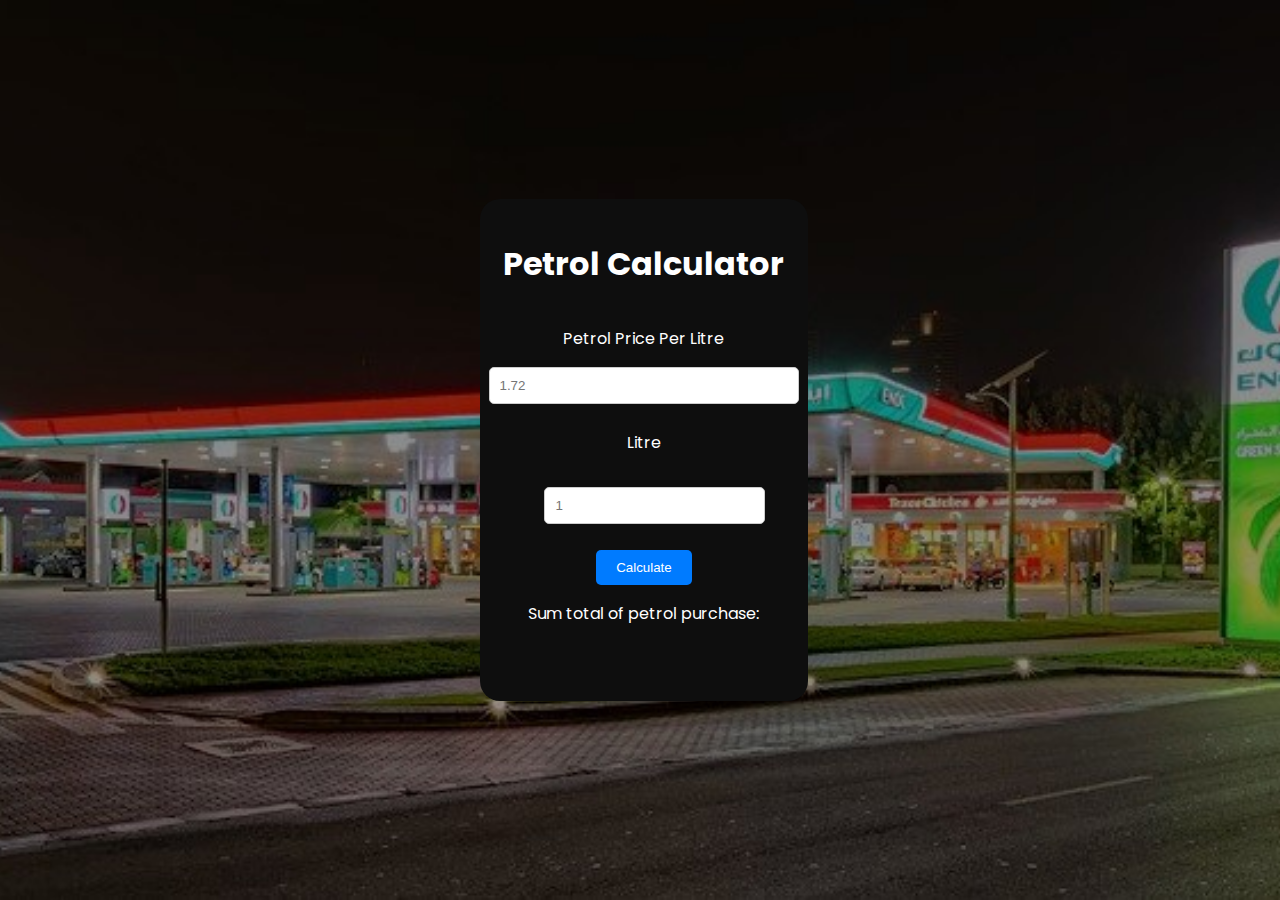
<file: Chapter-6-Javascript/Exercises/index.html>
<!DOCTYPE html>
<html lang="en">

<head>
    <meta charset="UTF-8">
    <meta name="viewport" content="width=device-width, initial-scale=1.0">
    <title>Petrol Calculator</title>
    <link rel="stylesheet" href="style.css">
</head>

<body>
    <section>
        <div class="container">
            <div class="Text">
                <div class="contents">
                    <h1 id="About">Petrol Calculator</h1>
                    <p> Petrol Price Per Litre </p>
                    <input id="petrol_price" placeholder="1.72" type="number">

                    <p> Litre
                    <p>
                        <input id="liters" placeholder="1" type="number">


                    <div id="btn">
                        <button onclick="calculate()"> Calculate </button>
                    </div>
                    <p> Sum total of petrol purchase: </p>
                    <h2 id="totalAmount"> </h2>
                </div>
            </div>
        </div>
        </div>
    </section>

    <script src="index.js"></script> 
</body>

</html>
</file>
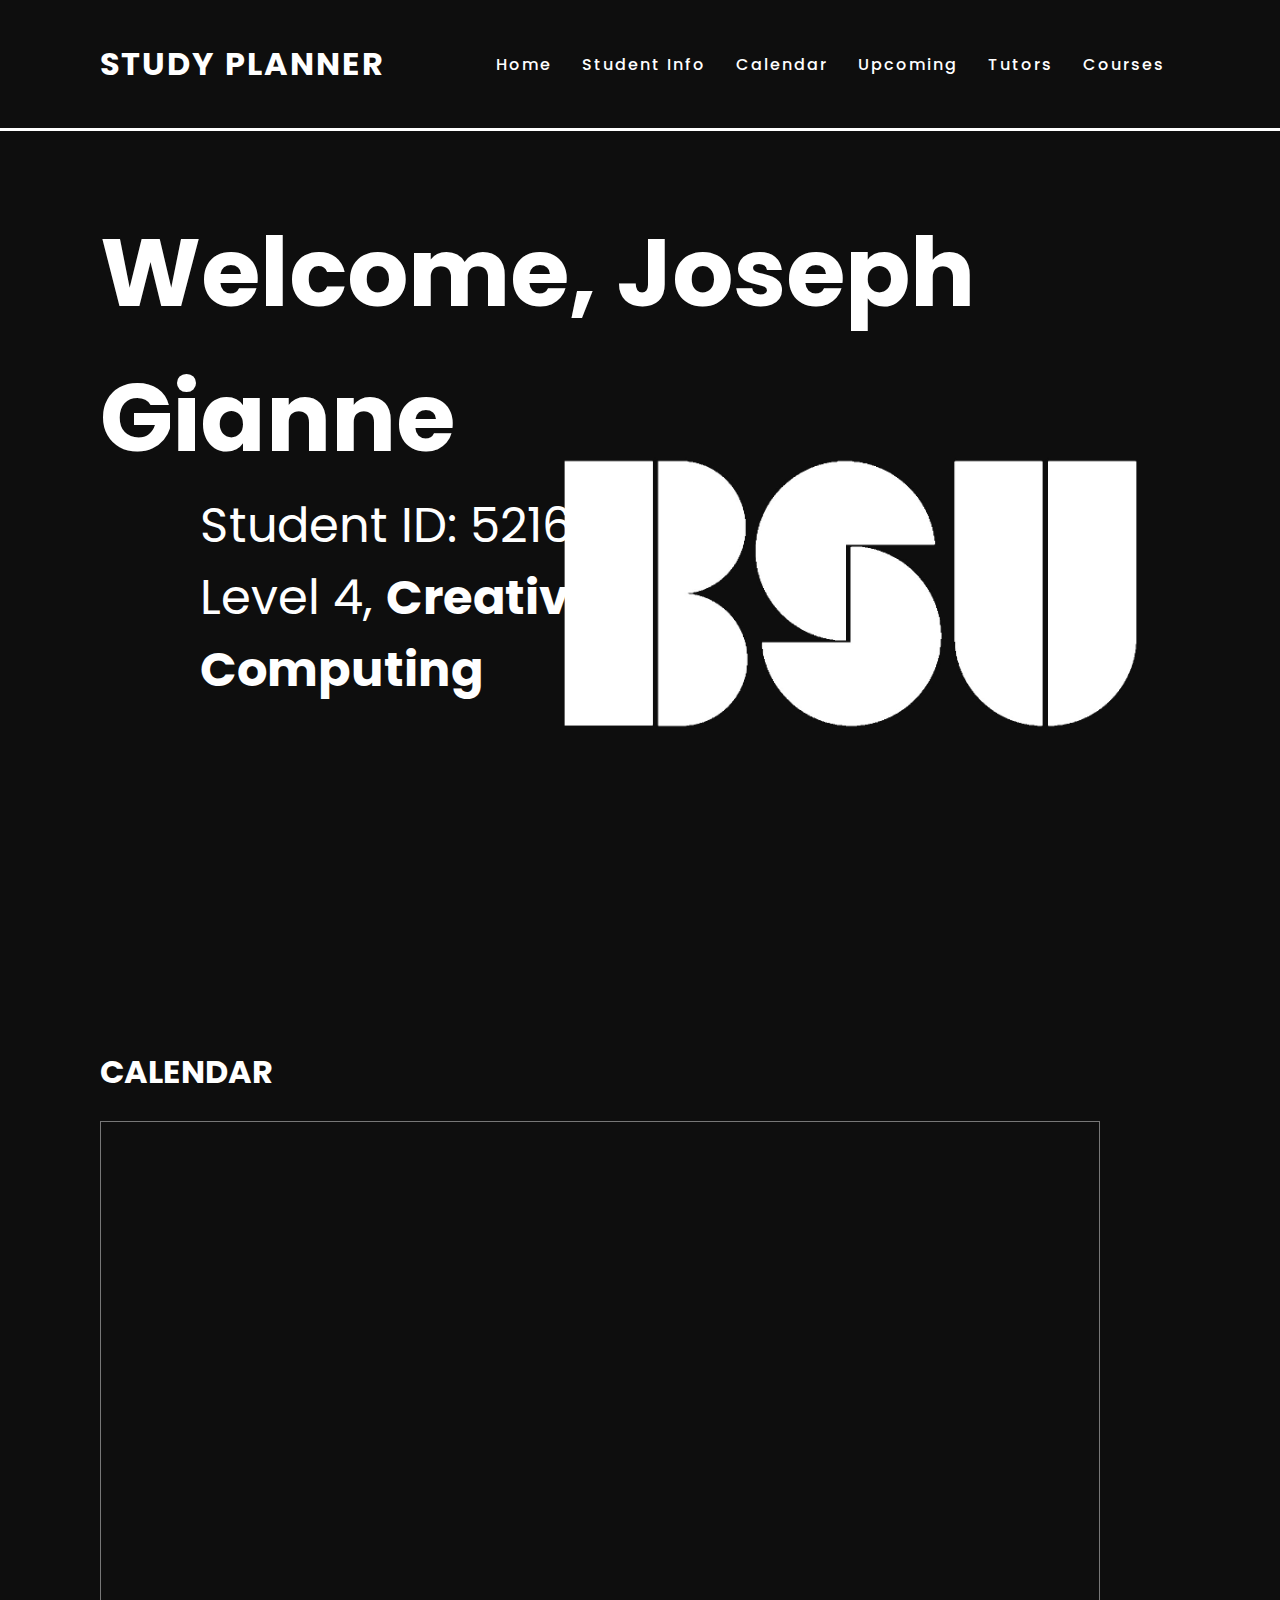
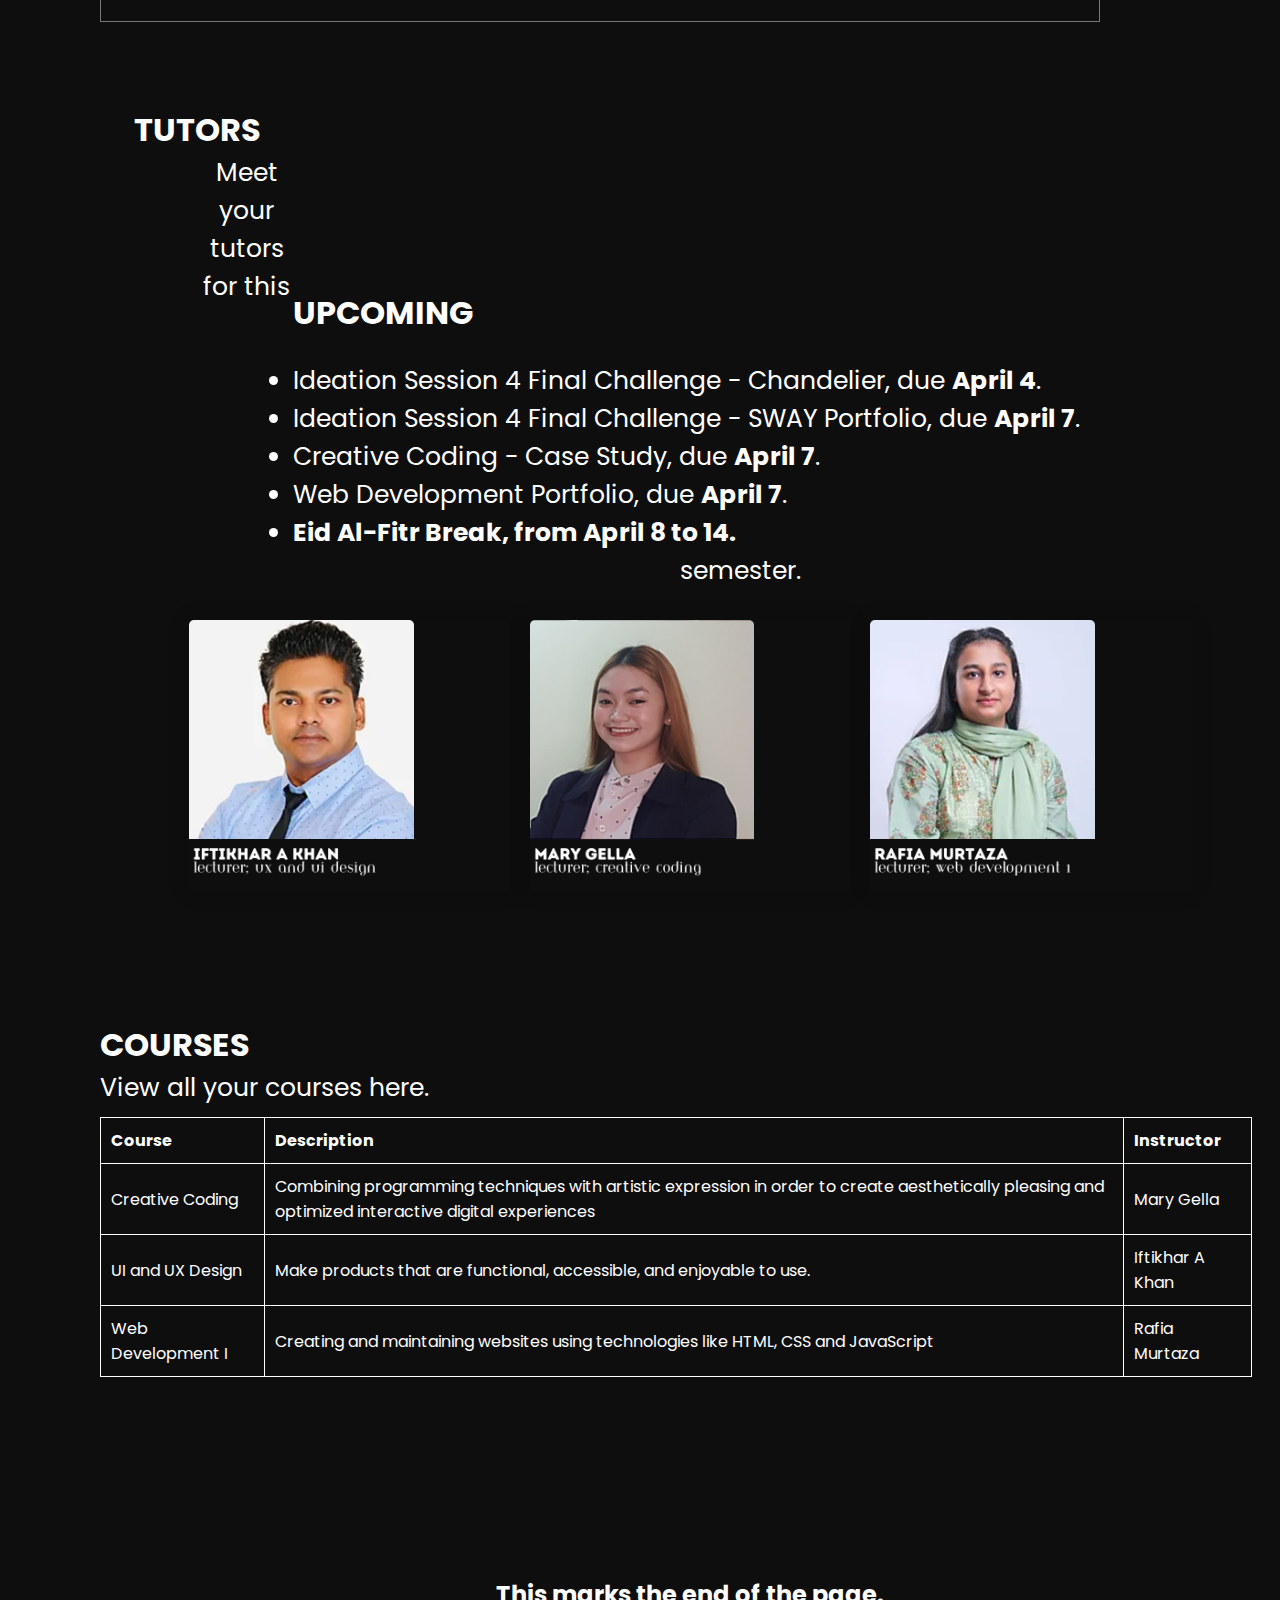
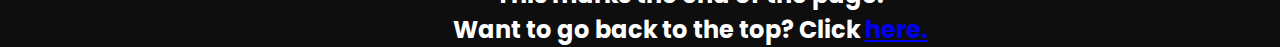
<file: Chapter-4-Page Layout/Exercises/Study Planner/index.html>
<!DOCTYPE html>
<html lang="en">

<head>
    <meta charset="UTF-8">
    <meta name="viewport" content="width=device-width, initial-scale=1.0">
    <title>Study Planner CC</title>
    <link rel="stylesheet" href="styles.css">
</head>

<body>

    <header>
        <!--This is the Nav Bar-->
        <a href="#" class="logo">STUDY PLANNER</a>
        <ul>
            <li><a href="#">Home</a></li>
            <li><a href="#">Student Info</a></li>
            <li><a href="#">Calendar</a></li>
            <li><a href="#">Upcoming</a></li>
            <li><a href="#">Tutors</a></li>
            <li><a href="#">Courses</a></li>
        </ul>
    </header>

    <div class="welcome">
        <h4>Welcome, Joseph Gianne</h4>
        <p>Student ID: 521610</p>
        <p>Level 4, <b>Creative Computing</b></p>
        <!--Minimalistic header, displaying student details and uni-->

        <div class="bsu">
            <img src="LOGO.jpg">
        </div>
    </div>

    <div class="clndr">
        <div class="calendartxt">
            <h2>CALENDAR</h2>
        </div>
        <div class="calendar">
            <!--Imported Calendar from Google Calendar-->
            <iframe
                src="https://calendar.google.com/calendar/embed?height=501&wkst=1&ctz=Asia%2FDubai&bgcolor=%23616161&src=Z29tYWpnMDdAZ21haWwuY29t&src=YWRkcmVzc2Jvb2sjY29udGFjdHNAZ3JvdXAudi5jYWxlbmRhci5nb29nbGUuY29t&src=Y2xhc3Nyb29tMTAwOTE2NDQyMjUwOTIzMDA1MTY0QGdyb3VwLmNhbGVuZGFyLmdvb2dsZS5jb20&src=Y2xhc3Nyb29tMTA5MjE5OTc3MDU5MDQ0OTI5OTg3QGdyb3VwLmNhbGVuZGFyLmdvb2dsZS5jb20&src=Y2xhc3Nyb29tMTAxMTg4MTgxNTU1MzU2NTU5NTQzQGdyb3VwLmNhbGVuZGFyLmdvb2dsZS5jb20&src=ZmFtaWx5MTMzNTk5ODIyNDUxNDAzNTE2NTNAZ3JvdXAuY2FsZW5kYXIuZ29vZ2xlLmNvbQ&src=Y2xhc3Nyb29tMTE1NjkzOTE0NjEwNzM0NTIyNzg2QGdyb3VwLmNhbGVuZGFyLmdvb2dsZS5jb20&src=Y2xhc3Nyb29tMTAzNjMxODM3NDQxNjcwMDQ1Njc5QGdyb3VwLmNhbGVuZGFyLmdvb2dsZS5jb20&src=Y2xhc3Nyb29tMTA2NzU0MzUwMjE5MzI1NDQyNDQ5QGdyb3VwLmNhbGVuZGFyLmdvb2dsZS5jb20&src=Y2xhc3Nyb29tMTE1MTgwMjY1MjUzNDExMTgxNTc3QGdyb3VwLmNhbGVuZGFyLmdvb2dsZS5jb20&src=YXIuYWUjaG9saWRheUBncm91cC52LmNhbGVuZGFyLmdvb2dsZS5jb20&src=Y2xhc3Nyb29tMTA4NTE0NDQzNzA5OTU3Mjk2MTEwQGdyb3VwLmNhbGVuZGFyLmdvb2dsZS5jb20&color=%23039BE5&color=%2333B679&color=%237627bb&color=%230047a8&color=%23004d40&color=%233F51B5&color=%23004d40&color=%23004d40&color=%23202124&color=%234a148c&color=%230B8043&color=%231c3aa9"
                style="border:solid 1px #777" width="1000" height="501" frameborder="0" scrolling="no"></iframe>
        </div>
    </div>

    <div class="upcoming">
        <h2>UPCOMING</h2>
        <br>
        <ul>
            <!--Any upcoming events are shown here-->
            <li>Ideation Session 4 Final Challenge - Chandelier, due <b>April 4</b>.</li>
            <li>Ideation Session 4 Final Challenge - SWAY Portfolio, due <b>April 7</b>.</li>
            <li>Creative Coding - Case Study, due <b>April 7</b>.</li>
            <li>Web Development Portfolio, due <b>April 7</b>.</li>
            <li><b>Eid Al-Fitr Break, from April 8 to 14. </b></li>
        </ul>
    </div>

    <div class="tutors">
        <!--This section is where you can see the tutors-->
        <h2>TUTORS</h2>
        <p>Meet your tutors for this semester.</p>

        <div class="fersons">
            <!-- List of images of the tutors -->
            <div class="box">
                <img src="IFTIKHAR.png">
            </div>
            <div class="box">
                <img src="MARY.png">
            </div>
            <div class="box">
                <img src="RAFIA.png">
            </div>
        </div>
    </div>

    <div class="courses">
        <h2>COURSES</h2>
        <p>View all your courses here.</p>

        <table>
            <!--A table filled with all the current courses for the semester-->
            <tr>
                <th>Course</th>
                <th>Description</th>
                <th>Instructor</th>
            </tr>
            <tr>
                <td>Creative Coding</td>
                <td>Combining programming techniques with artistic expression in order to create aesthetically pleasing
                    and optimized interactive digital experiences</td>
                <td>Mary Gella</td>
            </tr>
            <tr>
                <td>UI and UX Design</td>
                <td>Make products that are functional, accessible, and enjoyable to use.</td>
                <td>Iftikhar A Khan</td>
            </tr>
            <tr>
                <td>Web Development I</td>
                <td>Creating and maintaining websites using technologies like HTML, CSS and JavaScript</td>
                <td>Rafia Murtaza</td>
            </tr>
        </table>

    </div>

    <footer>
        <!--End of the page/footer, with link to go back-->
        <h2>This marks the end of the page. <br> Want to go back to the top? Click <a href="#">here.</a></h2>
    </footer>




</body>

</html>
</file>
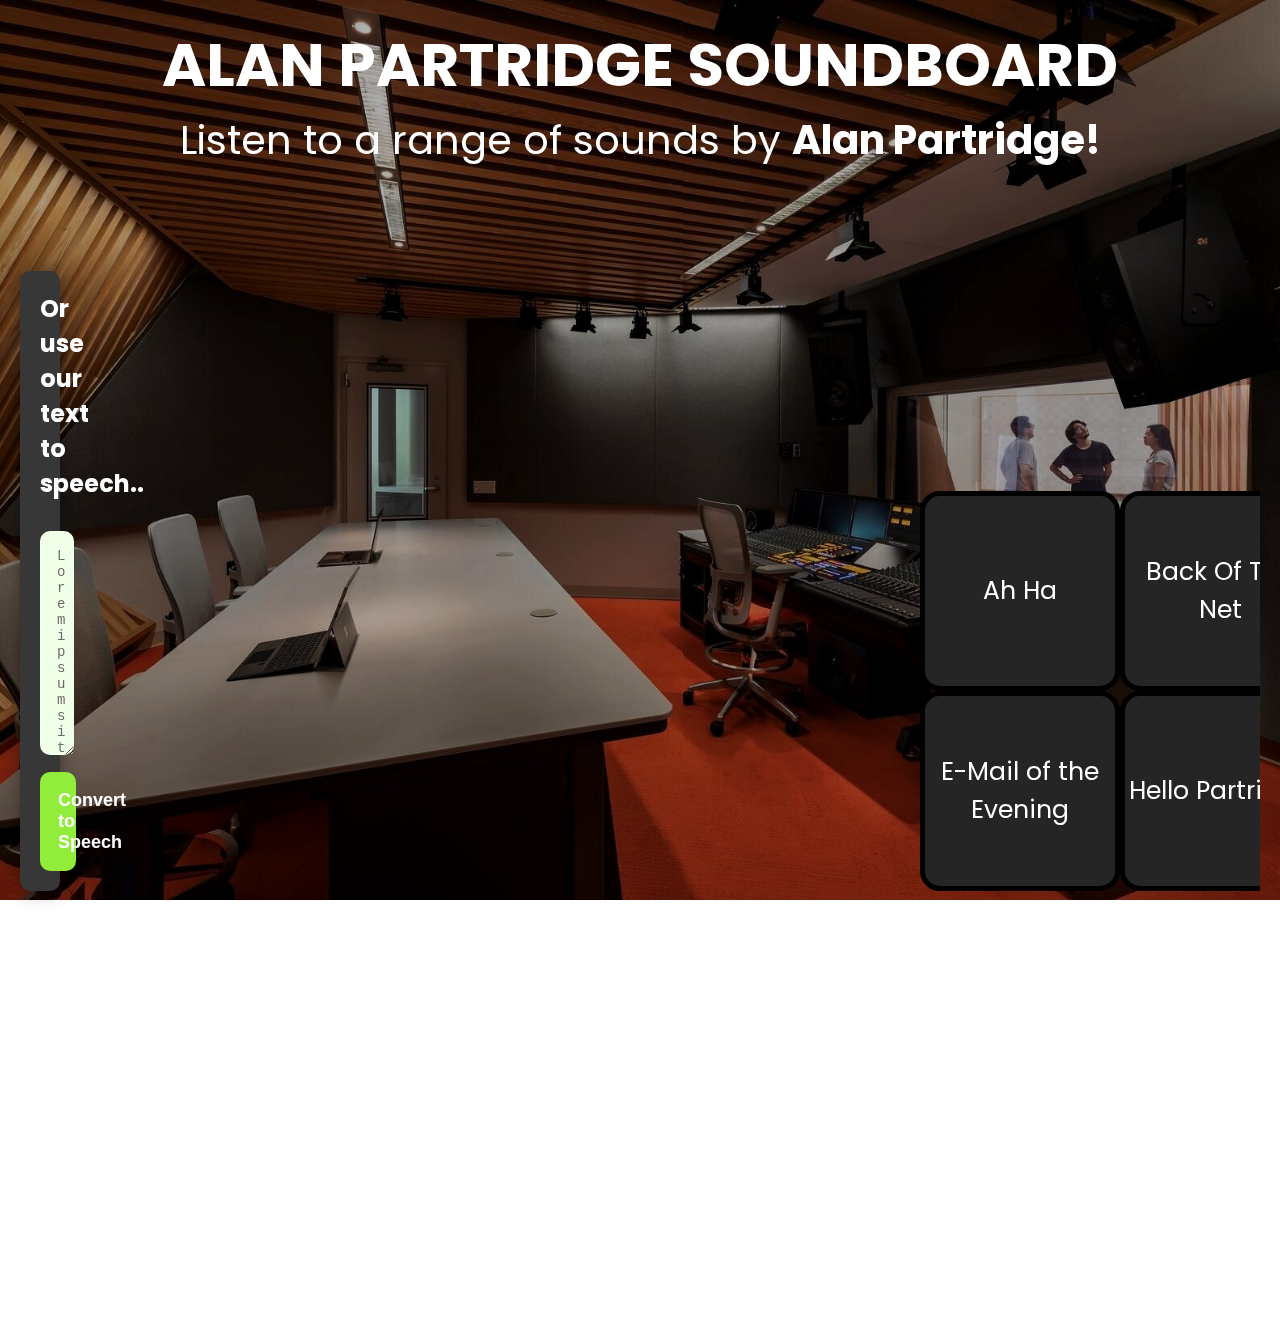
<file: Chapter-5-Embedded Content/Exercises/soundboard/index.html>
<!DOCTYPE html>
<html lang="en">
  <head>
    <meta charset="UTF-8" />
    <meta http-equiv="X-UA-Compatible" content="IE=edge" />
    <meta name="viewport" content="width=device-width, initial-scale=1.0" />
    <title>Bonus Soundboard with TTS</title>
    <link rel="stylesheet" href="styles.css" />
    <script src="index.js" defer></script>
  </head>
  <body>

    <header>
        <h2>ALAN PARTRIDGE SOUNDBOARD</h2>
        <p>Listen to a range of sounds by <b>Alan Partridge!</b></p>
    </header>

    <div class="tts">
      <h1>Or use our text to speech..</h1>
      <div class="area">
        <textarea
          name="textarea"
          id="text"
          cols="30"
          rows="10"
          placeholder="Lorem ipsum sit dolor amet.."
        ></textarea>
        <button class="speakBtn btn">Convert to Speech</button>
      </div>
    </div>

    <div class="soundboard">
        <div class="box"><p>Ah Ha</p> <audio class="sound" src="Audio/ah-ha.mp3"></audio></div>
        <div class="box"><p>Back Of The Net</p> <audio class="sound" src="Audio/back-of-the-net.mp3"></audio></div>
        <div class="box"><p>Bang Out of Order</p> <audio class="sound" src="Audio/bangoutoforder.mp3"></audio></div>
        <div class="box"><p>Dan</p> <audio class="sound" src="Audio/dan.mp3"></audio></div>
        <div class="box"><p>E-Mail of the Evening</p> <audio class="sound" src="Audio/emailoftheevening.mp3"></audio></div>
        <div class="box"><p>Hello Partridge</p> <audio class="sound" src="Audio/hellopartridge.mp3"></audio></div>
        <div class="box"><p>I Ate A Scotch Egg</p> <audio class="sound" src="Audio/iateascotchegg.mp3"></audio></div>
        <div class="box"><p>I'm Confused</p> <audio class="sound" src="Audio/imconfused.mp3"></audio></div>
    </div>


  </body>
</html>
</file>
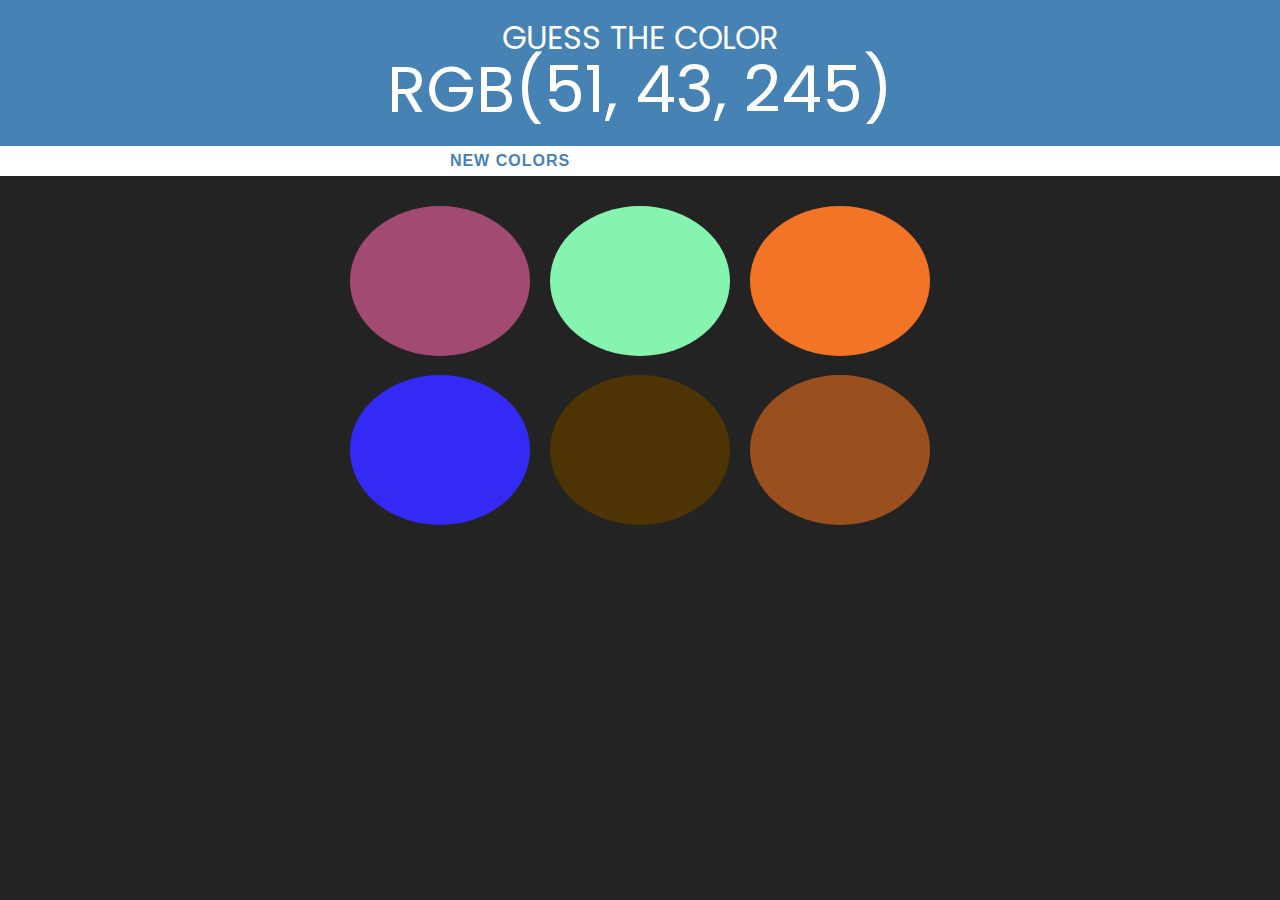
<file: Chapter-6-Javascript/Exercises/RGB Color Game/index.html>
<!DOCTYPE html>
<html>
<head>
    <title>Colour Game</title>
    <link rel="stylesheet" type="text/css" href="style.css">
</head>

<body>
    <h1 style="background-color: #2CC49D;">GUESS THE COLOR
        <br>
        <span id="DISPLAYCOLOR">RGB</span>
        <br>
    </h1>
    <div id="stripe">
        <button id="reset">New Colors</button>
        <span id="message"></span>
    </div>
    <div id="container">
        <div class="circle"></div>
        <div class="circle"></div>
        <div class="circle"></div>
        <div class="circle"></div>
        <div class="circle"></div>
        <div class="circle"></div>
    </div>
</body>

<script src="index.js"></script>

</html>
</file>
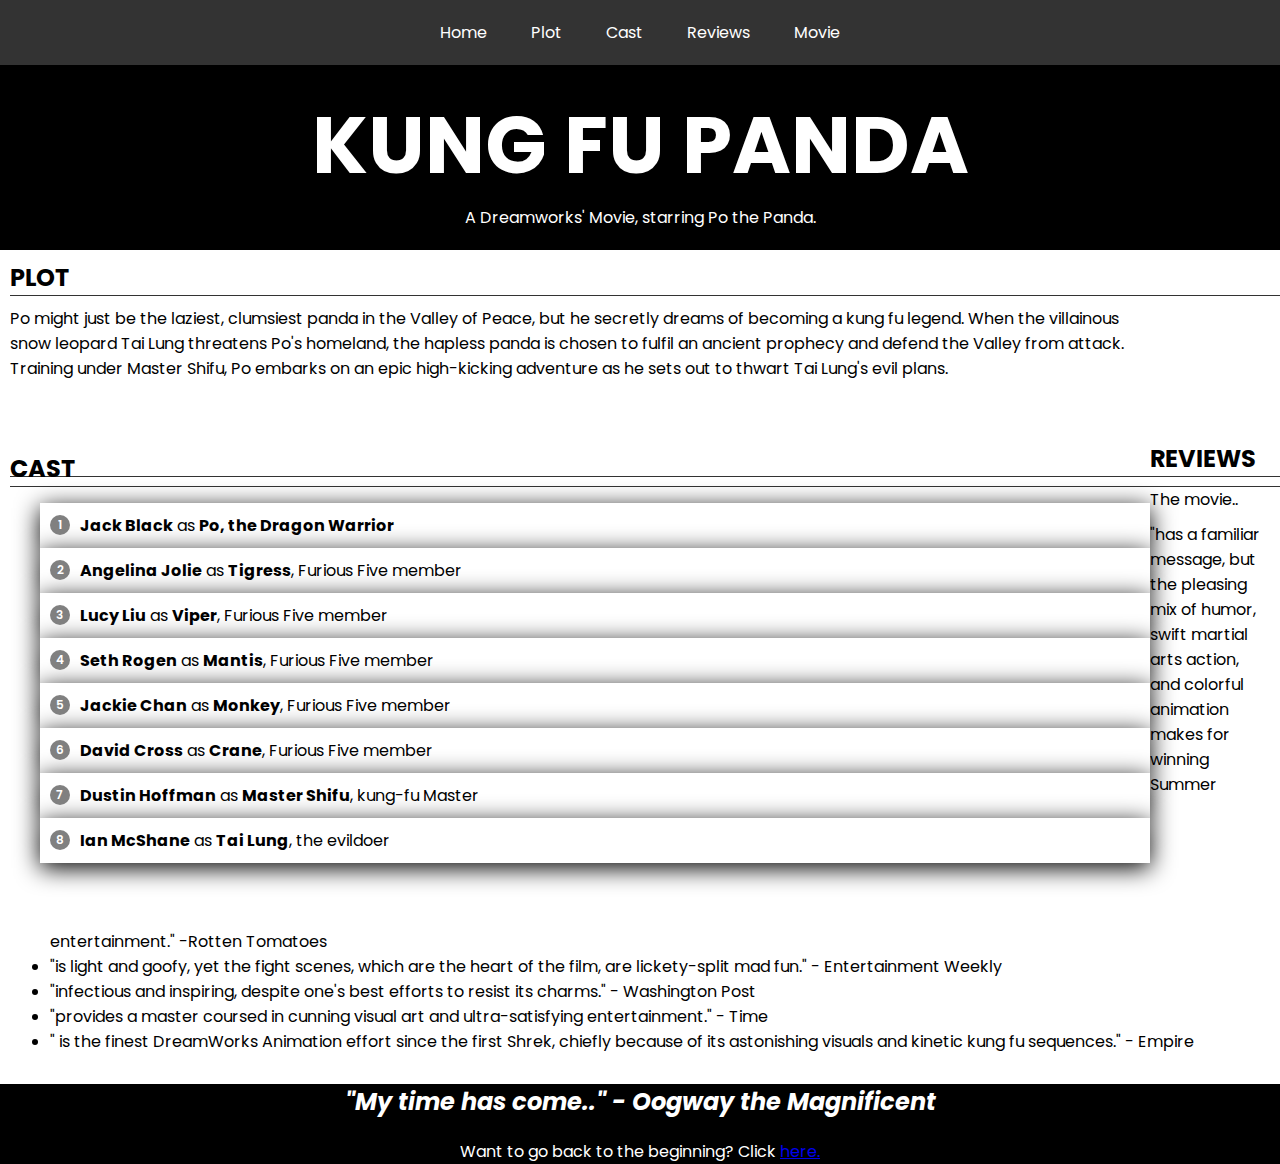
<file: Chapter-2-Links and navigation/Exercises/home.html>
<!DOCTYPE html>
<html lang="en">

<head>
    <meta charset="UTF-8">
    <meta name="viewport" content="width=device-width, initial-scale=1.0">
    <title>Kung Fu Panda</title>
    <link rel="stylesheet" href="style.css">
</head>

<body>

    <header class="header">
        <nav class="navbar">
            <a href="#">Home</a>
            <a href="#plot">Plot</a>
            <a href="#cast">Cast</a>
            <a href="#reviews">Reviews</a>
            <a href="https://www.imdb.com/title/tt0441773/">Movie</a>
        </nav>
    </header>

    <section id="title">
    <div class="title">
        <h1>KUNG FU PANDA</h1>
        <p>A Dreamworks' Movie, starring Po the Panda.</p>
    </div>
    </section>

    <div class="main-content">
        <section id="plot">
            <div class="plot">
                <h2> PLOT </h2>
                <p>Po might just be the laziest, clumsiest panda in the Valley of Peace, but he secretly dreams of becoming
                    a kung fu legend. When the villainous snow leopard Tai Lung threatens Po's homeland, the hapless panda
                    is chosen to fulfil an ancient prophecy and defend the Valley from attack. Training under Master Shifu,
                    Po embarks on an epic high-kicking adventure as he sets out to thwart Tai Lung's evil plans.
                </p>
            </div>
        </section>

        <section id="cast">
            <div class="cast-container">
                <div class="cast">
                    <h2> CAST </h2>
                    <ul>
                        <li><span>1</span><b>Jack Black</b> as <b>Po, the Dragon Warrior</b></li>
                        <li><span>2</span><b>Angelina Jolie</b> as <b>Tigress</b>, Furious Five member</li>
                        <li><span>3</span><b>Lucy Liu</b> as <b>Viper</b>, Furious Five member</li>
                        <li><span>4</span><b>Seth Rogen</b> as <b>Mantis</b>, Furious Five member</li>
                        <li><span>5</span><b>Jackie Chan</b> as <b>Monkey</b>, Furious Five member</li>
                        <li><span>6</span><b>David Cross</b> as <b>Crane</b>, Furious Five member</li>
                        <li><span>7</span><b>Dustin Hoffman</b> as <b>Master Shifu</b>, kung-fu Master</li>
                        <li><span>8</span><b>Ian McShane</b> as <b>Tai Lung</b>, the evildoer</li>
                    </ul>
                </div>
            </div>
        </section>

        <section id="reviews">
            <div class="reviews-container">
                <h2> REVIEWS </h2>
                <div class="reviews">
                    <p>The movie..</p>
                </div>
                <ul class="texts">
                    <li><span>"has a familiar message, but the pleasing mix of humor, swift martial arts action, and
                            colorful animation makes for winning Summer entertainment." -Rotten Tomatoes</span></li>
                    <li><span>"is light and goofy, yet the fight scenes, which are the heart of the film, are lickety-split
                            mad
                            fun." - Entertainment Weekly</span></li>
                    <li><span>"infectious and inspiring, despite one's best efforts to resist its charms." - Washington
                            Post</span></li>
                    <li><span>"provides a master coursed in cunning visual art and ultra-satisfying entertainment." -
                            Time</span></li>
                    <li><span>" is the finest DreamWorks Animation effort since the first Shrek, chiefly because of its
                            astonishing visuals and kinetic kung fu sequences." - Empire </span></li>
                </ul>
            </div>
        </section>
    </div>

    <footer>
        <div class="bye"> 
            <h2><em>"My time has come.." - Oogway the Magnificent</em></h2>
            <p>Want to go back to the beginning? Click <a href="#title">here.</a></p>
        </div>
    </footer>

</body>

</html>
</file>
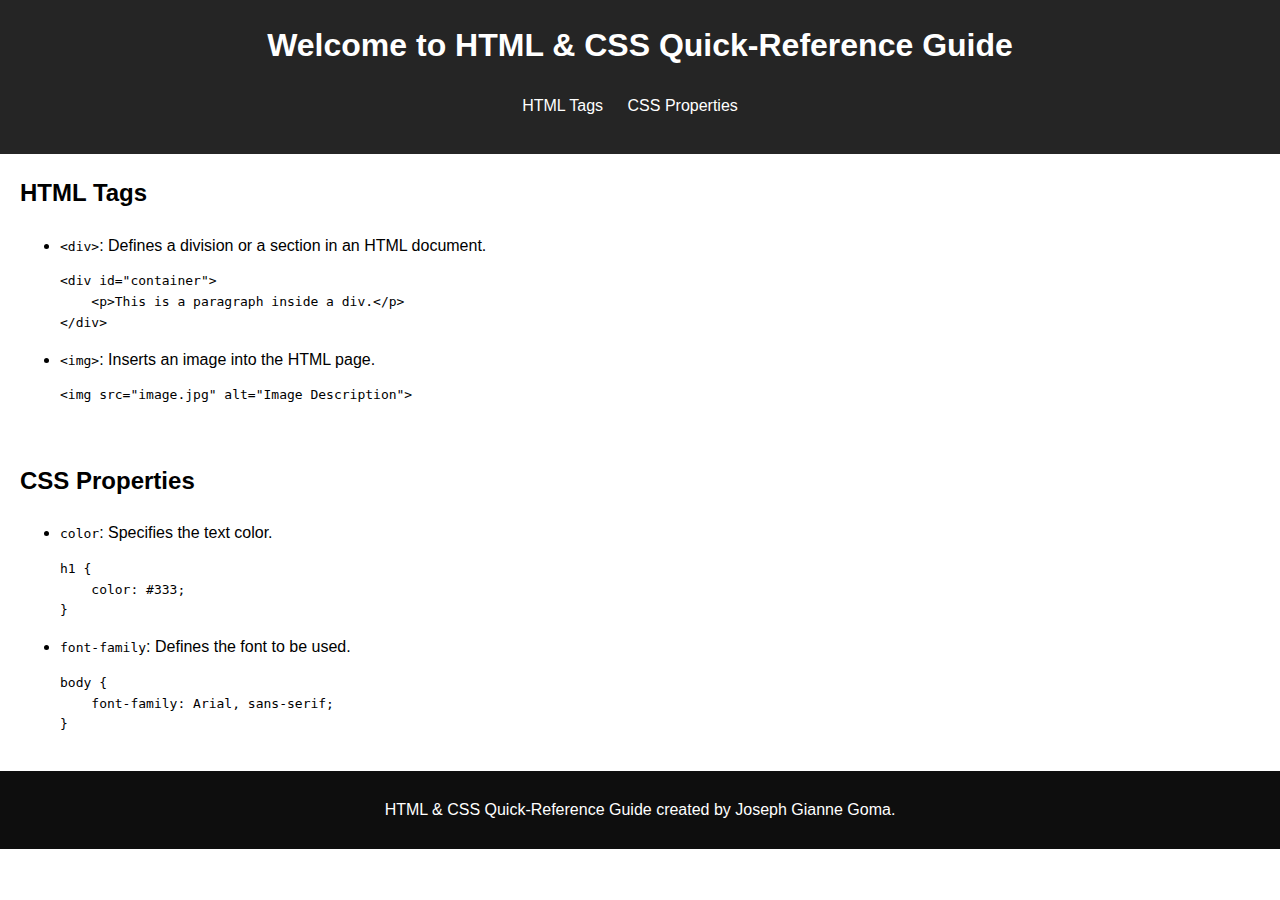
<file: Chapter-1-Introduction to HTML and CSS/Exercises/bonus/reference.html>
<!DOCTYPE html>
<html lang="en">
<head>
    <meta charset="UTF-8">
    <meta name="viewport" content="width=device-width, initial-scale=1.0">
    <title>HTML & CSS Quick-Reference Guide</title>
    <link rel="stylesheet" href="reference.css"> 
</head>
<body>

    <!-- Header Section -->
    <header>
        <h1>Welcome to HTML & CSS Quick-Reference Guide</h1>
        <nav>
            <ul>
                <li><a href="#html">HTML Tags</a></li>
                <li><a href="#css">CSS Properties</a></li>
            </ul>
        </nav>
    </header>

    <!-- Main Content Section -->
    <section id="html">
        <h2>HTML Tags</h2>
        <ul>
            <li>
                <code>&lt;div&gt;</code>: Defines a division or a section in an HTML document.
                <pre>&lt;div id="container"&gt;
    &lt;p&gt;This is a paragraph inside a div.&lt;/p&gt;
&lt;/div&gt;</pre>
            </li>
            <li>
                <code>&lt;img&gt;</code>: Inserts an image into the HTML page.
                <pre>&lt;img src="image.jpg" alt="Image Description"&gt;</pre>
            </li>

        </ul>
    </section>

    <section id="css">
        <h2>CSS Properties</h2>
        <ul>
            <li>
                <code>color</code>: Specifies the text color.
                <pre>h1 {
    color: #333;
}</pre>
            </li>
            <li>
                <code>font-family</code>: Defines the font to be used.
                <pre>body {
    font-family: Arial, sans-serif;
}</pre>
            </li>

        </ul>
    </section>

    <!-- Footer Section -->
    <footer>
        <p>HTML & CSS Quick-Reference Guide created by Joseph Gianne Goma.</p>
    </footer>

</body>
</html>
</file>
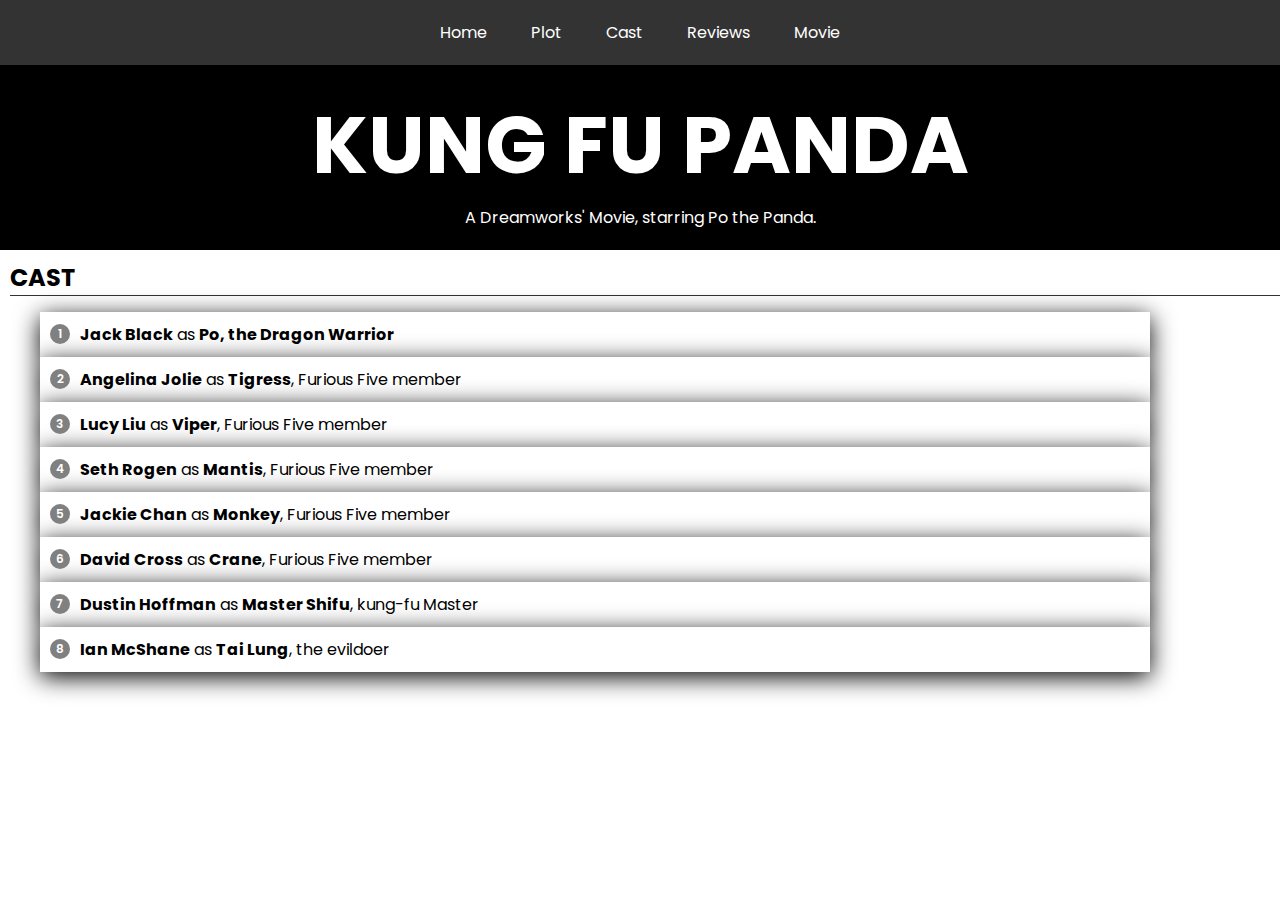
<file: Chapter-2-Links and navigation/Exercises/pages/cast.html>
<!DOCTYPE html>
<html lang="en">

<head>
    <meta charset="UTF-8">
    <meta name="viewport" content="width=device-width, initial-scale=1.0">
    <title>Kung Fu Panda</title>
    <link rel="stylesheet" href="cast.css">
</head>

<body>

    <header class="header">
        <nav class="navbar">
            <a href="home.html">Home</a>
            <a href="plot.html">Plot</a>
            <a href="cast.html">Cast</a>
            <a href="reviews.html">Reviews</a>
            <a href="https://www.imdb.com/title/tt0441773/">Movie</a>
        </nav>
    </header>

    <section id="title">
    <div class="title">
        <h1>KUNG FU PANDA</h1>
        <p>A Dreamworks' Movie, starring Po the Panda.</p>
    </div>
    </section>

        <section id="cast">
            <div class="cast-container">
                <div class="cast">
                    <h2> CAST </h2>
                    <ul>
                        <li><span>1</span><b>Jack Black</b> as <b>Po, the Dragon Warrior</b></li>
                        <li><span>2</span><b>Angelina Jolie</b> as <b>Tigress</b>, Furious Five member</li>
                        <li><span>3</span><b>Lucy Liu</b> as <b>Viper</b>, Furious Five member</li>
                        <li><span>4</span><b>Seth Rogen</b> as <b>Mantis</b>, Furious Five member</li>
                        <li><span>5</span><b>Jackie Chan</b> as <b>Monkey</b>, Furious Five member</li>
                        <li><span>6</span><b>David Cross</b> as <b>Crane</b>, Furious Five member</li>
                        <li><span>7</span><b>Dustin Hoffman</b> as <b>Master Shifu</b>, kung-fu Master</li>
                        <li><span>8</span><b>Ian McShane</b> as <b>Tai Lung</b>, the evildoer</li>
                    </ul>
                </div>
            </div>
        </section>

</body>

</html>
</file>
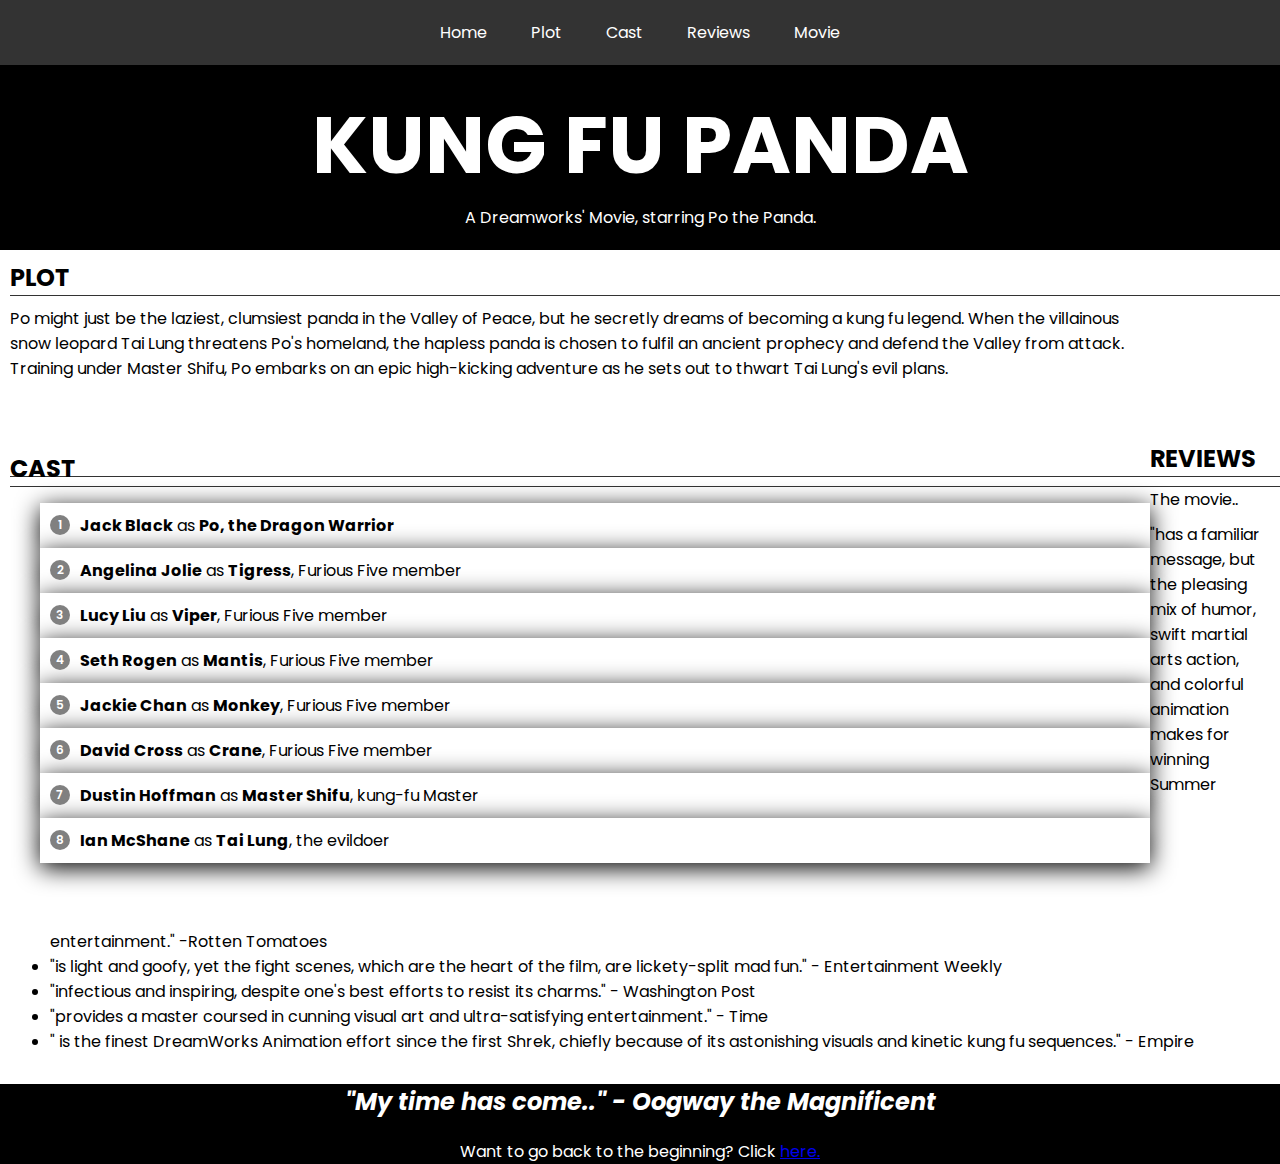
<file: Chapter-2-Links and navigation/Exercises/pages/home.html>
<!DOCTYPE html>
<html lang="en">

<head>
    <meta charset="UTF-8">
    <meta name="viewport" content="width=device-width, initial-scale=1.0">
    <title>Kung Fu Panda</title>
    <link rel="stylesheet" href="style.css">
</head>

<body>

    <header class="header">
        <nav class="navbar">
            <a href="home.html">Home</a>
            <a href="plot.html">Plot</a>
            <a href="cast.html">Cast</a>
            <a href="reviews.html">Reviews</a>
            <a href="https://www.imdb.com/title/tt0441773/">Movie</a>
        </nav>
    </header>

    <section id="title">
    <div class="title">
        <h1>KUNG FU PANDA</h1>
        <p>A Dreamworks' Movie, starring Po the Panda.</p>
    </div>
    </section>

    <div class="main-content">
        <section id="plot">
            <div class="plot">
                <h2> PLOT </h2>
                <p>Po might just be the laziest, clumsiest panda in the Valley of Peace, but he secretly dreams of becoming
                    a kung fu legend. When the villainous snow leopard Tai Lung threatens Po's homeland, the hapless panda
                    is chosen to fulfil an ancient prophecy and defend the Valley from attack. Training under Master Shifu,
                    Po embarks on an epic high-kicking adventure as he sets out to thwart Tai Lung's evil plans.
                </p>
            </div>
        </section>

        <section id="cast">
            <div class="cast-container">
                <div class="cast">
                    <h2> CAST </h2>
                    <ul>
                        <li><span>1</span><b>Jack Black</b> as <b>Po, the Dragon Warrior</b></li>
                        <li><span>2</span><b>Angelina Jolie</b> as <b>Tigress</b>, Furious Five member</li>
                        <li><span>3</span><b>Lucy Liu</b> as <b>Viper</b>, Furious Five member</li>
                        <li><span>4</span><b>Seth Rogen</b> as <b>Mantis</b>, Furious Five member</li>
                        <li><span>5</span><b>Jackie Chan</b> as <b>Monkey</b>, Furious Five member</li>
                        <li><span>6</span><b>David Cross</b> as <b>Crane</b>, Furious Five member</li>
                        <li><span>7</span><b>Dustin Hoffman</b> as <b>Master Shifu</b>, kung-fu Master</li>
                        <li><span>8</span><b>Ian McShane</b> as <b>Tai Lung</b>, the evildoer</li>
                    </ul>
                </div>
            </div>
        </section>

        <section id="reviews">
            <div class="reviews-container">
                <h2> REVIEWS </h2>
                <div class="reviews">
                    <p>The movie..</p>
                </div>
                <ul class="texts">
                    <li><span>"has a familiar message, but the pleasing mix of humor, swift martial arts action, and
                            colorful animation makes for winning Summer entertainment." -Rotten Tomatoes</span></li>
                    <li><span>"is light and goofy, yet the fight scenes, which are the heart of the film, are lickety-split
                            mad
                            fun." - Entertainment Weekly</span></li>
                    <li><span>"infectious and inspiring, despite one's best efforts to resist its charms." - Washington
                            Post</span></li>
                    <li><span>"provides a master coursed in cunning visual art and ultra-satisfying entertainment." -
                            Time</span></li>
                    <li><span>" is the finest DreamWorks Animation effort since the first Shrek, chiefly because of its
                            astonishing visuals and kinetic kung fu sequences." - Empire </span></li>
                </ul>
            </div>
        </section>
    </div>

    <footer>
        <div class="bye"> 
            <h2><em>"My time has come.." - Oogway the Magnificent</em></h2>
            <p>Want to go back to the beginning? Click <a href="#title">here.</a></p>
        </div>
    </footer>

</body>

</html>
</file>
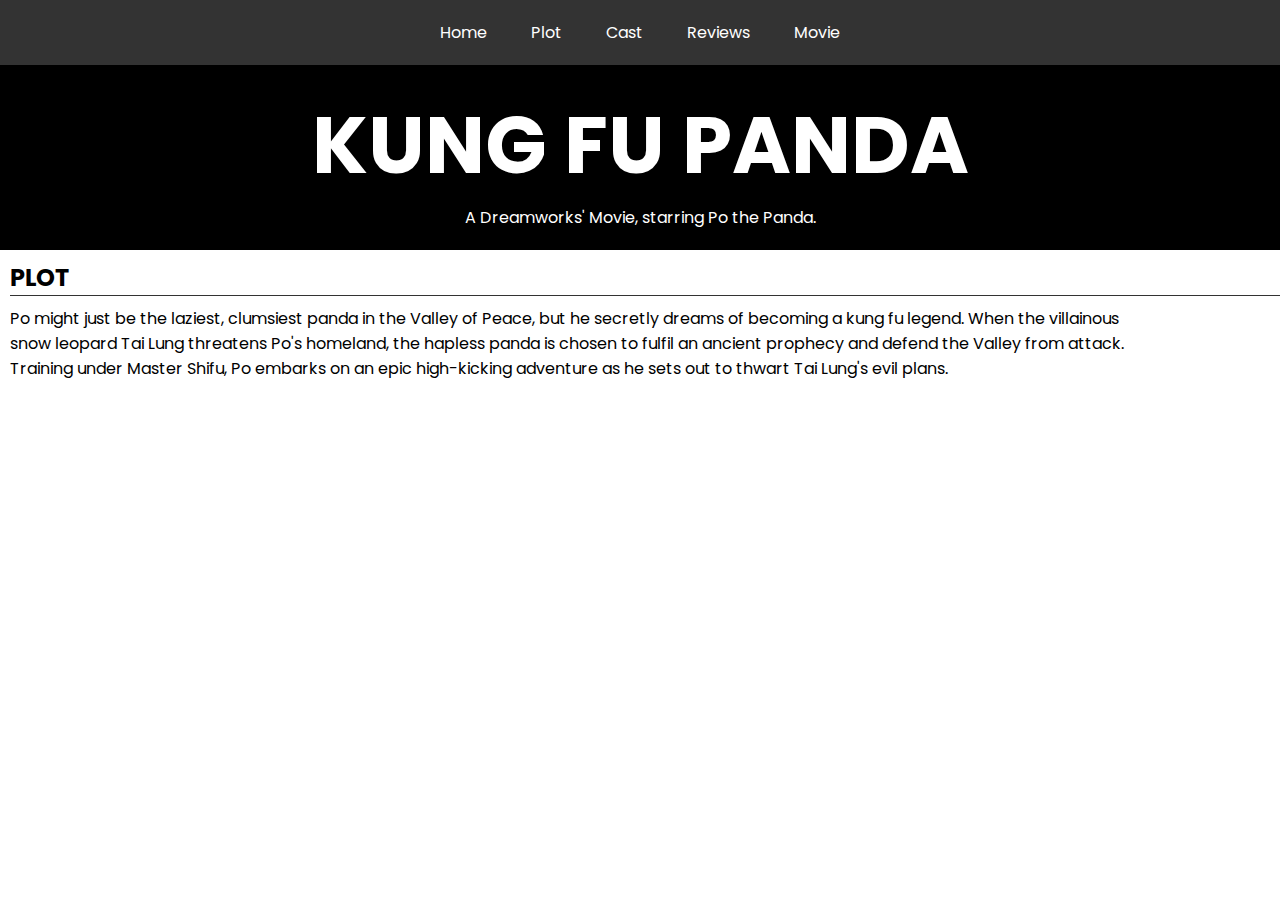
<file: Chapter-2-Links and navigation/Exercises/pages/plot.html>
<!DOCTYPE html>
<html lang="en">

<head>
    <meta charset="UTF-8">
    <meta name="viewport" content="width=device-width, initial-scale=1.0">
    <title>Kung Fu Panda</title>
    <link rel="stylesheet" href="plot.css">
</head>

<body>

    <header class="header">
        <nav class="navbar">
            <a href="home.html">Home</a>
            <a href="plot.html">Plot</a>
            <a href="cast.html">Cast</a>
            <a href="reviews.html">Reviews</a>
            <a href="https://www.imdb.com/title/tt0441773/">Movie</a>
        </nav>
    </header>

    <section id="title">
    <div class="title">
        <h1>KUNG FU PANDA</h1>
        <p>A Dreamworks' Movie, starring Po the Panda.</p>
    </div>
    </section>

    <div class="main-content">
        <section id="plot">
            <div class="plot">
                <h2> PLOT </h2>
                <p>Po might just be the laziest, clumsiest panda in the Valley of Peace, but he secretly dreams of becoming
                    a kung fu legend. When the villainous snow leopard Tai Lung threatens Po's homeland, the hapless panda
                    is chosen to fulfil an ancient prophecy and defend the Valley from attack. Training under Master Shifu,
                    Po embarks on an epic high-kicking adventure as he sets out to thwart Tai Lung's evil plans.
                </p>
            </div>
        </section>
</body>

</html>
</file>
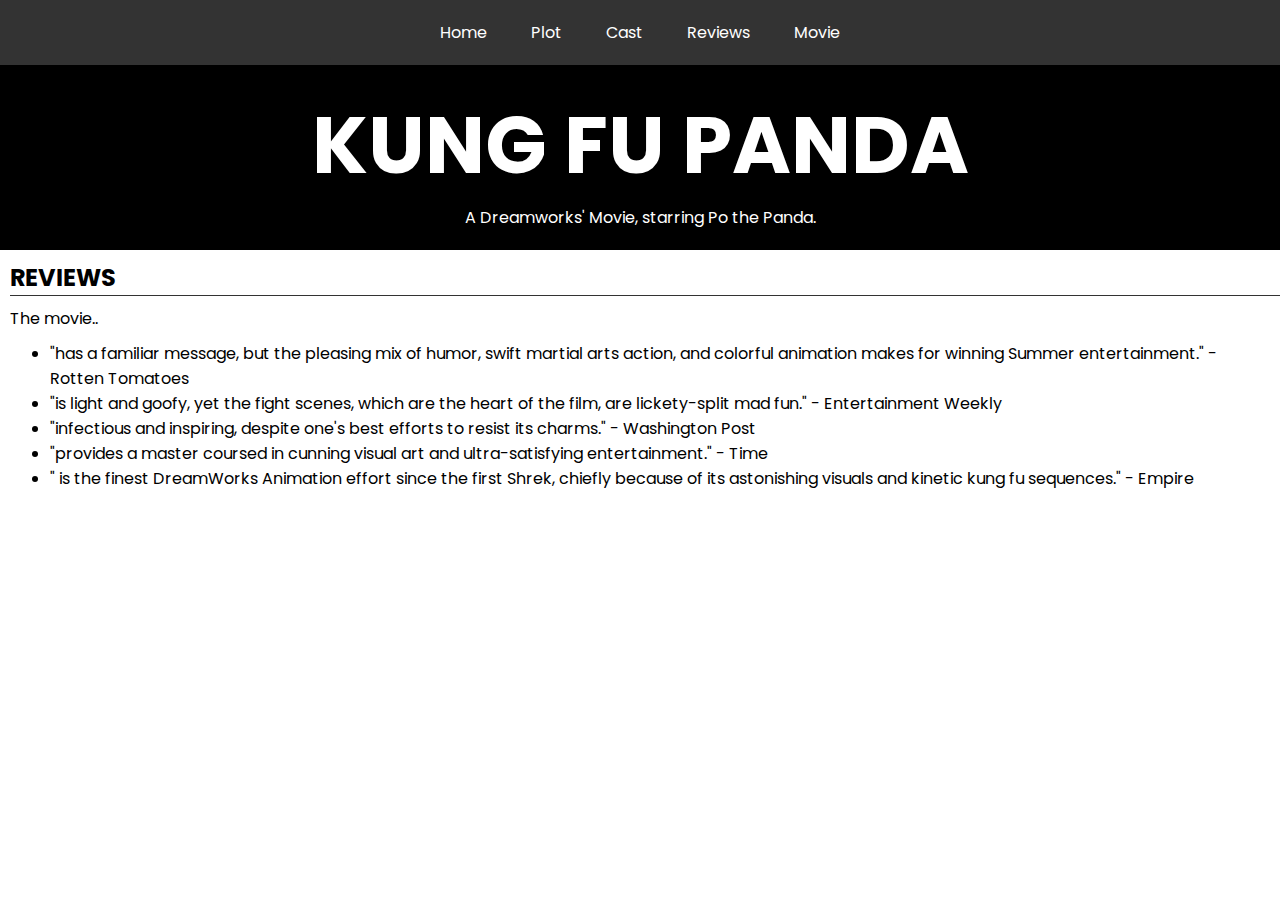
<file: Chapter-2-Links and navigation/Exercises/pages/reviews.html>
<!DOCTYPE html>
<html lang="en">

<head>
    <meta charset="UTF-8">
    <meta name="viewport" content="width=device-width, initial-scale=1.0">
    <title>Kung Fu Panda</title>
    <link rel="stylesheet" href="style.css">
</head>

<body>

    <header class="header">
        <nav class="navbar">
            <a href="#">Home</a>
            <a href="plot.html">Plot</a>
            <a href="cast.html">Cast</a>
            <a href="reviews.html">Reviews</a>
            <a href="https://www.imdb.com/title/tt0441773/">Movie</a>
        </nav>
    </header>

    <section id="title">
    <div class="title">
        <h1>KUNG FU PANDA</h1>
        <p>A Dreamworks' Movie, starring Po the Panda.</p>
    </div>
    </section>

        <section id="reviews">
            <div class="reviews-container">
                <h2> REVIEWS </h2>
                <div class="reviews">
                    <p>The movie..</p>
                </div>
                <ul class="texts">
                    <li><span>"has a familiar message, but the pleasing mix of humor, swift martial arts action, and
                            colorful animation makes for winning Summer entertainment." -Rotten Tomatoes</span></li>
                    <li><span>"is light and goofy, yet the fight scenes, which are the heart of the film, are lickety-split
                            mad
                            fun." - Entertainment Weekly</span></li>
                    <li><span>"infectious and inspiring, despite one's best efforts to resist its charms." - Washington
                            Post</span></li>
                    <li><span>"provides a master coursed in cunning visual art and ultra-satisfying entertainment." -
                            Time</span></li>
                    <li><span>" is the finest DreamWorks Animation effort since the first Shrek, chiefly because of its
                            astonishing visuals and kinetic kung fu sequences." - Empire </span></li>
                </ul>
            </div>
        </section>
    </div>
    
</body>

</html>
</file>
<file: Chapter-6-Javascript/Exercises/style.css>
@import url("https://fonts.googleapis.com/css2?family=Poppins:wght@300;400;500;600;700;800;900&display=swap");

body {
    margin: 0;
    padding: 0;
    background-image: url(GAS.jpg); 
    background-size: cover;
    background-position: center;
    font-family: 'Poppins', sans-serif;
    display: flex;
    justify-content: center;
    align-items: center;
    height: 100vh;
}

.container {
    display: flex;
    align-items: center;
    justify-content: center; /* CenterS the container horizontally */
    text-align: center;
    width: 90%; 
    max-width: 800px;
    background-color: #0e0e0e; /* Changes background color*/
    padding: 20px;
    border-radius: 20px;
}

.Text {
    width: 100%; /* Occupy full width */
}

.contents {
    display: flex;
    flex-direction: column;
    align-items: center;
}

h1, p, h2 {
    text-align: center;
    color: white;
}

input[type="number"] {
    width: 100%;
    padding: 10px;
    margin-bottom: 10px;
    border-radius: 5px;
    border: 1px solid #ccc;
}

#btn {
    text-align: center;
}

button {
    padding: 10px 20px;
    background-color: #007bff;
    color: #fff;
    border: none;
    border-radius: 5px;
    cursor: pointer;
}

button:hover {
    background-color: #0056b3;
}
</file>
<file: Chapter-4-Page Layout/Exercises/Study Planner/styles.css>
@import url("https://fonts.googleapis.com/css2?family=Poppins:wght@300;400;500;600;700;800;900&display=swap");

* {
    margin: 0;
    padding: 0;
    box-sizing: border-box;
    font-family: 'Poppins', sans-serif;
}

body {
    background: #0E0E0E;
    min-height: 100vh; /* Adjusted to 100vh for full viewport height */
}

header { /*Header settings*/
    position: fixed;
    top: 0;
    left: 0;
    width: 100%;
    display: flex;
    justify-content: space-between;
    align-items: center;
    transition: 0.6s;
    padding: 40px 100px;
    background-color: #0E0E0E;
    border-bottom: 3px solid white;
}

header .logo { /*This part is for the "Study Planner" on top of the page*/
    font-weight: 700;
    color: #fff;
    text-decoration: none;
    font-size: 2em;
    text-transform: uppercase;
    letter-spacing: 2px;
    transition: 0.6s;
}

header ul { /*This and the next two header CSS codes will modify the nav bar*/
    display: flex;
    justify-content: center;
    align-items: center;
}

header ul li {
    list-style: none;
}

header ul li a {
    margin: 0 15px;
    text-decoration: none;
    color: #fff;
    letter-spacing: 2px;
    font-weight: 500;
    transition: 0.6s;
}

.welcome { /*This part and the next two parts is for the Welcome message*/
    color: white;
    margin-top: 200px;
    margin-left: 100px;
}

.welcome h4 {
    font-size: 6em;
}

.welcome p {
    font-size: 3em;
    margin-right: 500px;
}

.bsu { /*This places the BSU logo/image seen at the top right region of the page*/
    float: right;
    height: auto;
}

.bsu img { /*Positions the BSU logo*/
    max-width: 600px;
    height: auto;
    margin-right: 130px;
    margin-top: -270px; 
}

.calendartxt h2 { /*THis is for the calendar header*/
    margin-top: 300px;
    margin-left: 100px;
    color: white;
    font-size: 2em;
}

.calendar{ 
    margin-left: 100px;
    margin-top: 25px;
}

.clndr{ /*Places calendar to left*/
    float: left;
}

.upcoming { /*Upcoming section, places to the right and margins for positioning*/
    float: right;
    color: white;
    margin-top: 260px;
    margin-right: 200px;
}

.upcoming h2 { /*Upcoming text*/
    font-size: 2em;
}

.upcoming ul li{ /*The list of upcoming events*/
    font-size: 25px;
}

.tutors { 
    margin-left: 100px;
    margin-top: 1000px;
    text-align: center;
}

.tutors h2 {
    color: white;
    font-size: 2em;
    text-align: center;
}

.tutors p {
    color: white;
    font-size: 25px;
    text-align: center;
}

.fersons {
    width: 90%;
    padding: 20px;
    margin: 0 auto;
    display: flex;
    flex-wrap: wrap;
    justify-content: center;
}

.box {
    width: calc(33.33% - 20px); /* Adjusted width to fit three images in a row with margin */
    margin: 10px;
    box-shadow: 0 0 20px 2px rgba(0, 0, 0, .1);
    transition: 1s;
}

.box img {
    display: block;
    width: 70%; /* Adjusted image size */
    max-width: 100%; /* Ensures images don't exceed container */
    border-radius: 5px;
}

.box:hover {
    transform: scale(1.1);
    z-index: 2;
}

.courses{
    color: white;
}

.courses h2{
    font-size: 2em;
    margin-top: 100px;
}

.courses p{
    font-size: 25px;
}

.courses h2, p{
    margin-left: 100px;
}

table {
    width: 90%;
    border-collapse: collapse;
    background-color: #0e0e0e; /* Table background color */
    margin-left: 100px;
    margin-right: 95px;
    margin-top: 10px;
}

th, td {
    padding: 10px;
    text-align: left;
    border: 1px solid white; /* White borders */
    color: white;
}

th {
    background-color: #0e0e0e; /* Header background color */
}

footer{
    margin-top: 200px;
    margin-left: 100px;
    text-align: center;
    color: white;
}
</file>
<file: Chapter-5-Embedded Content/Exercises/soundboard/styles.css>
@import url("https://fonts.googleapis.com/css2?family=Poppins:wght@300;400;500;600;700;800;900&display=swap");

* {
  margin: 0;
  padding: 0;
  box-sizing: border-box;
}

html {
  font-size: 62.5%;
  /*This part provides a background image in full rather than using background-image, which by default repeats the image*/
  background: url(ROOM.jpg) no-repeat center center fixed;
  -webkit-background-size: cover;
  -moz-background-size: cover;
  -o-background-size: cover;
  background-size: cover;
}

body {
  min-height: 100vh;
  font-family: 'Poppins', sans-serif;
  text-rendering: optimizeSpeed;
  padding: 2em;
  color: white;
  overflow: hidden;
}

header {
  text-align: center;
  font-size: 4em;
  padding-bottom: 1px;
}

.tts {
  max-width: 34rem;
  margin: auto;
  text-align: center;
  background-color: #373737;
  border-radius: 1rem;
  box-shadow: 0 0 20px rgba(0, 0, 0, 0.4);
  padding: 2em;
  margin-right: 1400px;
  margin-top: 100px;
}

h1 {
  font-size: 2.4rem;
  font-weight: 700;
}

.area {
  margin-top: 3em;
}

.area textarea {
  display: block;
  width: 100%;
  background-color: #f0ffe8;
  font-size: 1.7rem;
  font-weight: 500;
  color: #252525;
  padding: 1em;
  margin-bottom: 1em;
  resize: vertical;
  border-radius: 1rem;
  outline: 0;
  border: 0;
}

::placeholder {
  font-size: 1.4rem;
  color: #6c6c6c;
}

.btn {
  display: block;
  width: 100%;
  padding: 1em;
  border-radius: 1rem;
  background-color: #91ED39;
  color: #fff;
  font-size: 1.8rem;
  font-weight: 700;
  cursor: pointer;
  user-select: none;
  border: 0;
  outline: 0;
}

.soundboard {
  display: grid;
  grid-template-rows: 200px 200px 200px 200px;
  grid-template-columns: 200px 200px 200px 200px;
  margin-left: 900px;
  margin-top: -400px;
  overflow: hidden;
}

.box {
  background-color: #252525;
  border: 5px solid black;
  color: white;
  display: flex;
  align-items: center;
  justify-content: center;
  border-radius: 20px;
  font-size: 25px;
  text-align: center;
}

.box:active {
  background-color: #91ED39;
}

.box:hover {
  background-color: #91ED39;
}
</file>
<file: Chapter-6-Javascript/Exercises/RGB Color Game/style.css>
@import url("https://fonts.googleapis.com/css2?family=Poppins:wght@300;400;500;600;700;800;900&display=swap");

body {
    background-color: #232323;
    margin: auto 0;
    font-family: 'Poppins', sans-serif;
}

.circle {
    width: 30%; /* Adjust size as needed */
    height: 0;
    padding-bottom: 25%; /* This creates a square shape */
    background-color: purple;
    float: left;
    margin: 1.66%;
    border-radius: 50%; /* Make the shapes circles */
    transition: background 0.6s;
}

#DISPLAYCOLOR {
    font-size: 200%;
}

#container {
    max-width: 600px;
    margin: 20px auto 0 auto;
}

h1 {
    color: white;
    text-align: center;
    background-color: #2CC49D; /* Changed background color */
    margin: 0;
    font-weight: normal;
    text-transform: uppercase;
    line-height: 1.1;
    padding: 20px 0;
}

#stripe {
    background-color: white;
    height: 30px;
    text-align: center;
}

.selected {
    background-color: steelblue;
    color: white;
}

button {
    color: steelblue;
    background: none;
    border: none;
    text-transform: uppercase;
    height: 100%;
    font-weight: 700;
    letter-spacing: 1px;
    font-size: inherit;
    transition: all 0.3s;
    outline: none;
}

button:hover {
    color: white;
    background-color: steelblue;
}

#message {
    display: inline-block;
    width: 20%;
}

/*Responsive css*/
@media(max-width: 600px) {
    .footer>p {
        margin-left: 40%;
    }
}
</file>
<file: Chapter-2-Links and navigation/Exercises/style.css>
@import url("https://fonts.googleapis.com/css2?family=Poppins:wght@300;400;500;600;700;800;900&display=swap");

body {
    margin: 0;
    padding: 0;
    font-family: "Poppins", sans-serif;
}

.header {
    background-color: #333;
    color: #fff;
    padding: 10px 20px;
    text-align: center;
}

.navbar {
    margin: 0;
    padding: 0;
}

.navbar a {
    display: inline-block;
    color: #fff;
    text-decoration: none;
    padding: 10px 20px;
    transition: background-color 0.3s ease;
}

.navbar a:hover {
    background-color: #555;
}

.title {
    color: white;
    padding: 20px;
    background-color: black;
    text-align: center;
}

.title h1 {
    font-size: 5em;
}

.title h1, p{
    margin: 0;
    padding: 0;
}

.main-content {
    overflow: hidden; 
}

.main-content h2{
    margin: 10px;
}

.plot {
    float: left; 
    width: calc(100% - 120px); 
    padding-right: 1500px; 
    padding-bottom: 50px;
}

.plot h2 {
    margin: 10px; 
    border-bottom: 1px solid #333; 
    width: 1700px; 
}

.plot p {
    margin: 10px;
    justify-content: stretch;
}

.cast {
    width: calc(100% - 150px); 
    float: left;
    padding-right: 20px; 
    padding-bottom: 50px;
}

.cast h2 {
    margin: 10px;
    border-bottom: 1px solid #333;
    width: 1700px;
}

.cast ul {
    position: relative;
    background: #fff;
}

.cast ul li {
    list-style: none;
    padding: 10px;
    width: 100%;
    background: #fff;
    box-shadow: 0 5px 25px rgba(0,0,0,1);
    transition: transform 0.5s;
}

.cast ul li:hover {
    transform: scale(1.1);
    z-index: 100;
    background: gray;
    box-shadow: 0 5px 25px rgba(0,0,0,.2)
}

.cast ul li span{
    width: 20px;
    height: 20px;
    text-align: center;
    line-height: 20px;
    background: gray;
    color: #fff;
    display: inline-block;
    border-radius: 50%;
    margin-right: 10px;
    font-size: 12px;
    font-weight: 600;
    transform: translateY(-2px);
}

.cast ul li:hover span{
    background: #fff;
    color: gray;
}

.reviews-container h2{
    margin: 10px;
    border-bottom: 1px solid #333;
    width: 1700px;
}

.reviews p {
    margin: 10px;
}

.texts{
    margin: 10px;
}

.bye {
    text-align: center;
    background-color: black;
}

.bye h2{
    color: white;
}

.bye p{
    color: white;
}
</file>
<file: Chapter-2-Links and navigation/Exercises/pages/cast.css>
@import url("https://fonts.googleapis.com/css2?family=Poppins:wght@300;400;500;600;700;800;900&display=swap");

body {
    margin: 0;
    padding: 0;
    font-family: "Poppins", sans-serif;
}

.header {
    background-color: #333;
    color: #fff;
    padding: 10px 20px;
    text-align: center;
}

.navbar {
    margin: 0;
    padding: 0;
}

.navbar a {
    display: inline-block;
    color: #fff;
    text-decoration: none;
    padding: 10px 20px;
    transition: background-color 0.3s ease;
}

.navbar a:hover {
    background-color: #555;
}

.title {
    color: white;
    padding: 20px;
    background-color: black;
    text-align: center;
}

.title h1 {
    font-size: 5em;
}

.title h1, p{
    margin: 0;
    padding: 0;
}

.main-content {
    overflow: hidden; 
}

.main-content h2{
    margin: 10px;
}

.cast {
    width: calc(100% - 150px); 
    float: left; 
    padding-right: 20px; 
    padding-bottom: 50px;
}

.cast h2 {
    margin: 10px;
    border-bottom: 1px solid #333;
    width: 1700px;
}

.cast ul {
    position: relative;
    background: #fff;
}

.cast ul li {
    list-style: none;
    padding: 10px;
    width: 100%;
    background: #fff;
    box-shadow: 0 5px 25px rgba(0,0,0,1);
    transition: transform 0.5s;
}

.cast ul li:hover {
    transform: scale(1.1);
    z-index: 100;
    background: gray;
    box-shadow: 0 5px 25px rgba(0,0,0,.2)
}

.cast ul li span{
    width: 20px;
    height: 20px;
    text-align: center;
    line-height: 20px;
    background: gray;
    color: #fff;
    display: inline-block;
    border-radius: 50%;
    margin-right: 10px;
    font-size: 12px;
    font-weight: 600;
    transform: translateY(-2px);
}

.cast ul li:hover span{
    background: #fff;
    color: gray;
}
</file>
<file: Chapter-2-Links and navigation/Exercises/pages/style.css>
@import url("https://fonts.googleapis.com/css2?family=Poppins:wght@300;400;500;600;700;800;900&display=swap");

body {
    margin: 0;
    padding: 0;
    font-family: "Poppins", sans-serif;
}

.header {
    background-color: #333;
    color: #fff;
    padding: 10px 20px;
    text-align: center;
}

.navbar {
    margin: 0;
    padding: 0;
}

.navbar a {
    display: inline-block;
    color: #fff;
    text-decoration: none;
    padding: 10px 20px;
    transition: background-color 0.3s ease;
}

.navbar a:hover {
    background-color: #555;
}

.title {
    color: white;
    padding: 20px;
    background-color: black;
    text-align: center;
}

.title h1 {
    font-size: 5em;
}

.title h1, p{
    margin: 0;
    padding: 0;
}

.main-content {
    overflow: hidden; 
}

.main-content h2{
    margin: 10px;
}

.plot {
    float: left; 
    width: calc(100% - 120px); 
    padding-right: 1500px; 
    padding-bottom: 50px;
}

.plot h2 {
    margin: 10px; 
    border-bottom: 1px solid #333; 
    width: 1700px; 
}

.plot p {
    margin: 10px;
    justify-content: stretch;
}

.cast {
    width: calc(100% - 150px); 
    float: left; 
    padding-right: 20px; 
    padding-bottom: 50px;
}

.cast h2 {
    margin: 10px;
    border-bottom: 1px solid #333;
    width: 1700px;
}

.cast ul {
    position: relative;
    background: #fff;
}

.cast ul li {
    list-style: none;
    padding: 10px;
    width: 100%;
    background: #fff;
    box-shadow: 0 5px 25px rgba(0,0,0,1);
    transition: transform 0.5s;
}

.cast ul li:hover {
    transform: scale(1.1);
    z-index: 100;
    background: gray;
    box-shadow: 0 5px 25px rgba(0,0,0,.2)
}

.cast ul li span{
    width: 20px;
    height: 20px;
    text-align: center;
    line-height: 20px;
    background: gray;
    color: #fff;
    display: inline-block;
    border-radius: 50%;
    margin-right: 10px;
    font-size: 12px;
    font-weight: 600;
    transform: translateY(-2px);
}

.cast ul li:hover span{
    background: #fff;
    color: gray;
}

.reviews-container h2{
    margin: 10px;
    border-bottom: 1px solid #333;
    width: 1700px;
}

.reviews p {
    margin: 10px;
}

.texts{
    margin: 10px;
}

.bye {
    text-align: center;
    background-color: black;
}

.bye h2{
    color: white;
}

.bye p{
    color: white;
}
</file>
<file: Chapter-2-Links and navigation/Exercises/pages/plot.css>
@import url("https://fonts.googleapis.com/css2?family=Poppins:wght@300;400;500;600;700;800;900&display=swap");

html, body {
    height: 100%; 
}

body {
    margin: 0;
    padding: 0;
    font-family: "Poppins", sans-serif;
    display: flex;
    flex-direction: column; 
}

.main-content {
    flex: 1; 
}

.header {
    background-color: #333;
    color: #fff;
    padding: 10px 20px;
    text-align: center;
}

.navbar {
    margin: 0;
    padding: 0;
}

.navbar a {
    display: inline-block;
    color: #fff;
    text-decoration: none;
    padding: 10px 20px;
    transition: background-color 0.3s ease;
}

.navbar a:hover {
    background-color: #555;
}

.title {
    color: white;
    padding: 20px;
    background-color: black;
    text-align: center;
}

.title h1 {
    font-size: 5em;
}

.title h1, p{
    margin: 0;
    padding: 0;
}

.main-content {
    overflow: hidden; 
}

.main-content h2{
    margin: 10px;
}

.plot {
    float: left; 
    width: calc(100% - 120px); 
    padding-right: 1500px; 
    padding-bottom: 100px;
}

.plot h2 {
    margin: 10px; 
    border-bottom: 1px solid #333; 
    width: 1700px; 
}

.plot p {
    margin: 10px;
    justify-content: stretch;
}
</file>
<file: Chapter-1-Introduction to HTML and CSS/Exercises/bonus/reference.css>
/* Resets default styles and set font family */
body {
    font-family: 'Arial', sans-serif; /* Sets the default font family */
    line-height: 1.6; /* Sets the line height for better readability */
    margin: 0; /* Removes the default margin */
    padding: 0; /* Removes the default padding */
}

/* Styles the header section */
header {
    background-color: #252525; /* Sets the background color */
    color: #fff; /* Sets text color */
    padding: 20px; /* Adds padding for spacing */
    text-align: center; /*Centers text*/
}

/* Styling headings */
h1, h2 {
    margin-top: 0; /* Removes default margin */
}

/* Styling navigation menu */
nav ul {
    list-style: none; /* Removes default bullet points */
    padding: 0; /* Removes default padding */
}

nav ul li {
    display: inline; /* Displays list items inline */
    margin-right: 20px; /* Adds a right margin for spacing between items */
}

nav a {
    color: #fff; /* Sets the text color */
    text-decoration: none; /* Removes underline from links */
}

/* Styling sections */
section {
    padding: 20px; /* Adds a padding for spacing */
}

/* Styling the footer section */
footer {
    background-color: #0e0e0e; /* Sets a  background color */
    color: #fff; /* Sets a text color */
    text-align: center; /* Aligns text to the center */
    padding: 10px; /* Adds a padding for spacing */
}
</file>
